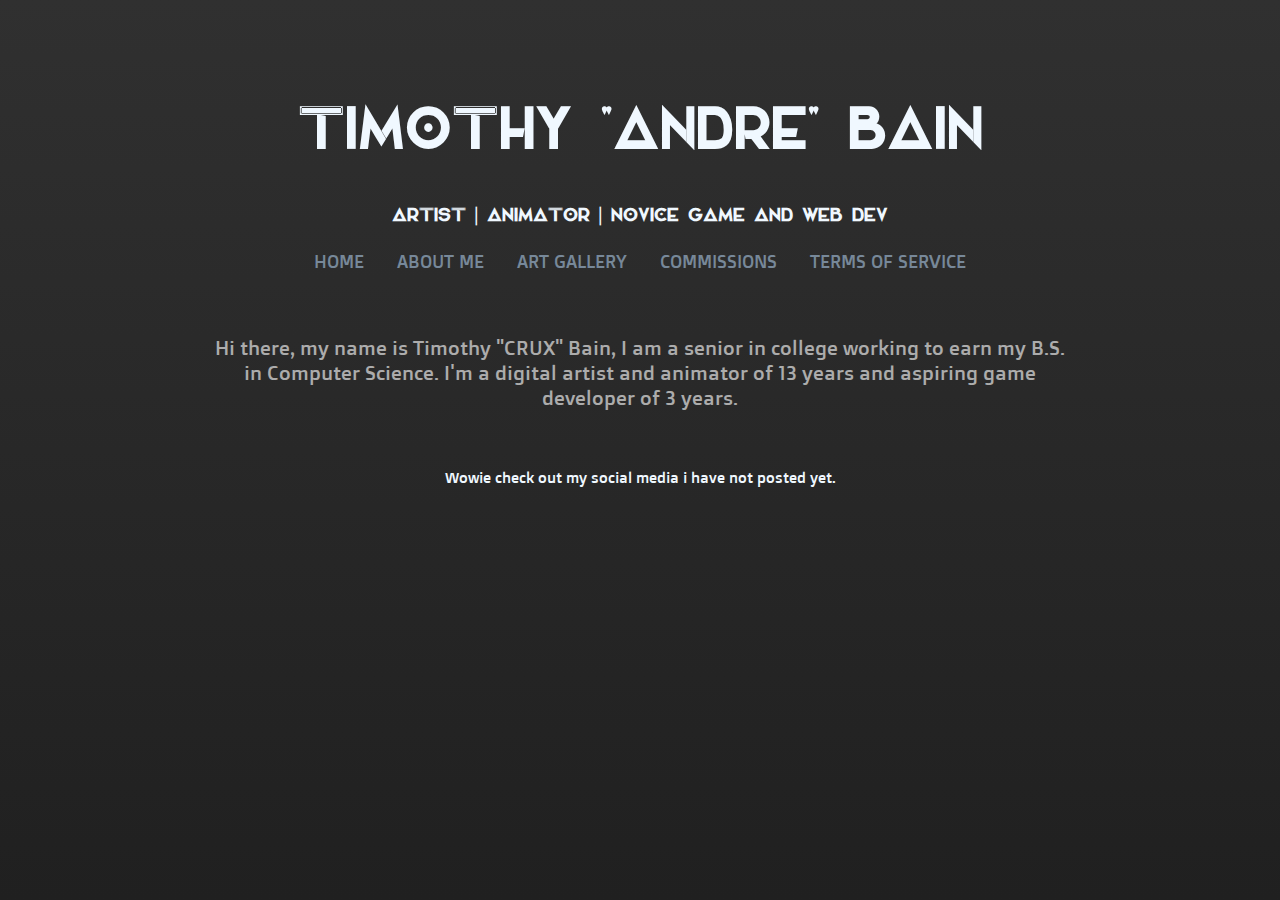
<file: index.html>
<!DOCTYPE html>
<html> 
    <head>
        
        <link rel="stylesheet" href="MainSpreadsheet.css">
        <meta charset="utf-8">

    </head>
            
        <body>

            <header>
                <title>CRYPTIID CRUXX | HOME</title>
                <h1>TIMOTHY "ANDRE" BAIN</h1>
                <h2>ARTIST | ANIMATOR | NOVICE GAME AND WEB DEV</h2>
                <div class = "navigation-bar">
                    <a href="index.html">HOME</a>
                    <a href="aboutme.html">ABOUT ME</a>
                    <div class="art-gallery-dropdown">
                        <a href="#">ART GALLERY</a>
                        <div class="art-gallery-dropdown-content">
                            <a href="#">ANIMATED</a>
                            <a href="#">ILLUSTRATIONS</a>
                            <a href="#">VIDEOS</a>
                        </div>
                    </div>
                    <a href="commissions.html">COMMISSIONS</a>
                    <a href="TermsOfService.html">TERMS OF SERVICE</a>
            </div>

            </header>

            <section>

                <p>Hi there, my name is Timothy "CRUX" Bain, I am a senior in college working to earn my B.S. 
                    in Computer Science. I'm a digital artist and animator of 13 years and 
                    aspiring game developer of 3 years. </p>

            </section>    

        </body>
    
    <footer>
    
        Wowie check out my social media i have not posted yet.
    
    </footer>

</html>
</file>
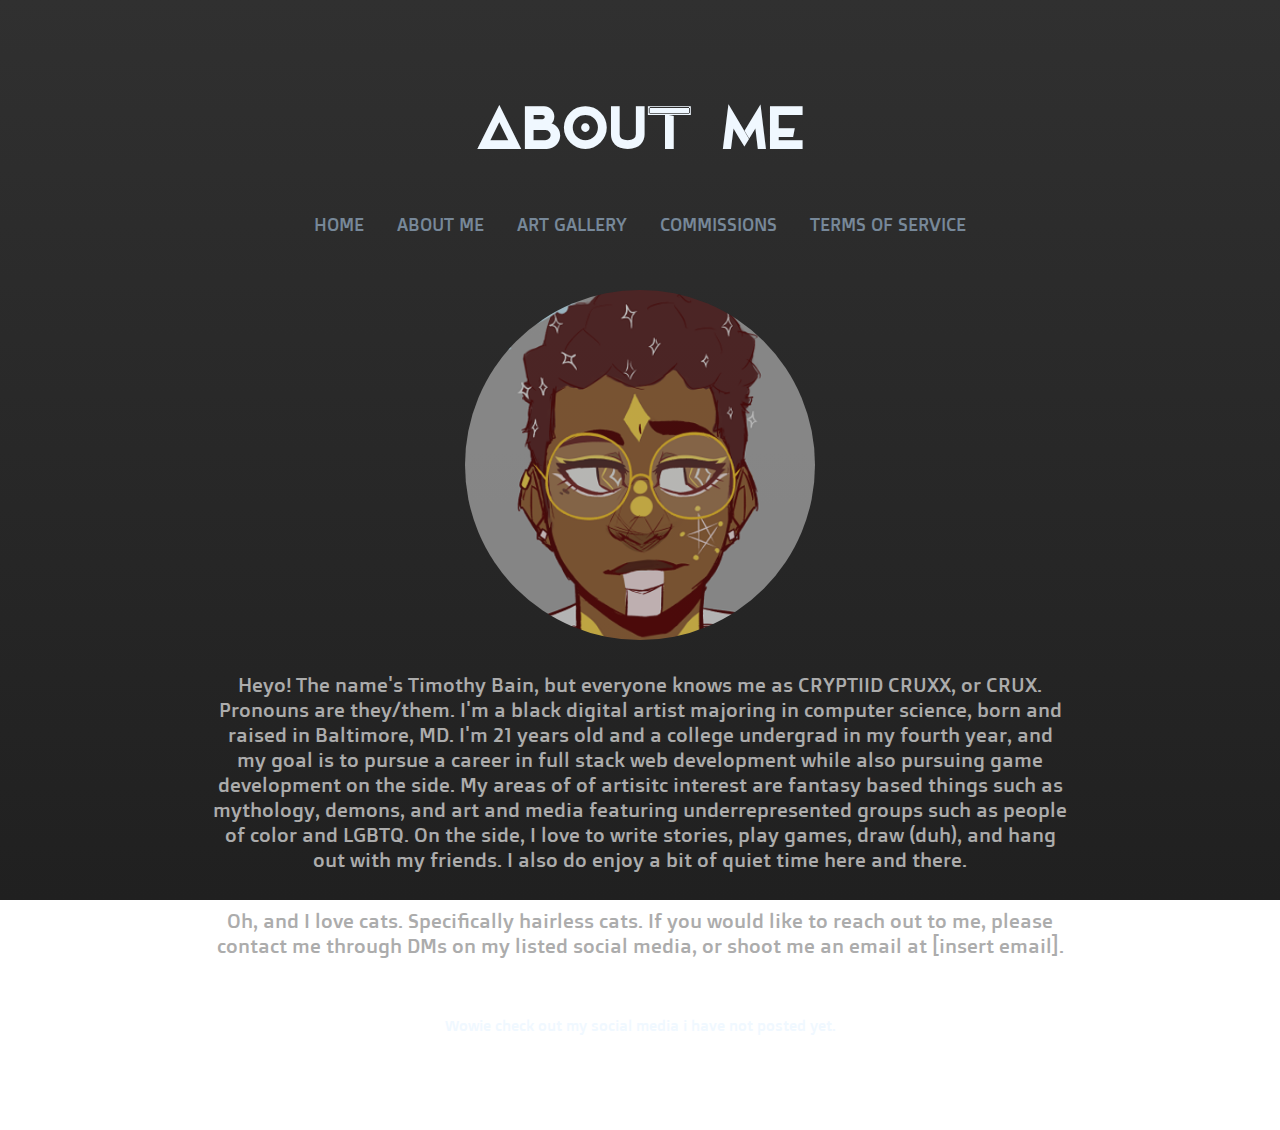
<file: aboutme.html>
<!DOCTYPE html>
<html> 
    <head>
        
        <link rel="stylesheet" href="MainSpreadsheet.css">
        <meta charset="utf-8">

    </head>
            
    <body>

        <header>
    
            <title>CRYPTIID CRUXX | ABOUT ME</title>
            <h1>ABOUT ME</h1>
    
            <div class = "navigation-bar">
                <a href="index.html">HOME</a>
                <a href="aboutme.html">ABOUT ME</a>
                <div class="art-gallery-dropdown">
                    <a href="#">ART GALLERY</a>
                    <div class="art-gallery-dropdown-content">
                        <a href="#">ANIMATED</a>
                        <a href="#">ILLUSTRATIONS</a>
                        <a href="#">VIDEOS</a>
                    </div>
                </div>
                <a href="commissions.html">COMMISSIONS</a>
                <a href="TermsOfService.html">TERMS OF SERVICE</a>
            </div>
            
        </header>
        
        <img class= "rounded" src="images/neuroicon.png" alt="A drawn picture of Cryptid Crux's face">

        <section>

            <p>Heyo! The name's Timothy Bain, but everyone knows me as CRYPTIID CRUXX, or CRUX. Pronouns are 
                they/them. I'm a black digital artist majoring in computer science, born and raised in Baltimore, MD. 
                I'm 21 years old and a college undergrad in my fourth year, and my goal is to pursue a career in full 
                stack web development while also pursuing game development on the side.
                My areas of of artisitc interest are fantasy based things such as mythology, demons, and 
                art and media featuring underrepresented groups such as people of color and LGBTQ. On the side, 
                I love to write stories, play games, draw (duh), and hang out with my friends. I also do enjoy a bit 
                of quiet time here and there.</p>
            
                <p>Oh, and I love cats. Specifically hairless cats. 
                    If you would like to reach out to me, please contact me through DMs on my 
                    listed social media, or shoot me an email at [insert email].</p>
                    
        </section>
    
    </body>
    
    <footer>
    
        Wowie check out my social media i have not posted yet.
    
    </footer>

</html>
</file>
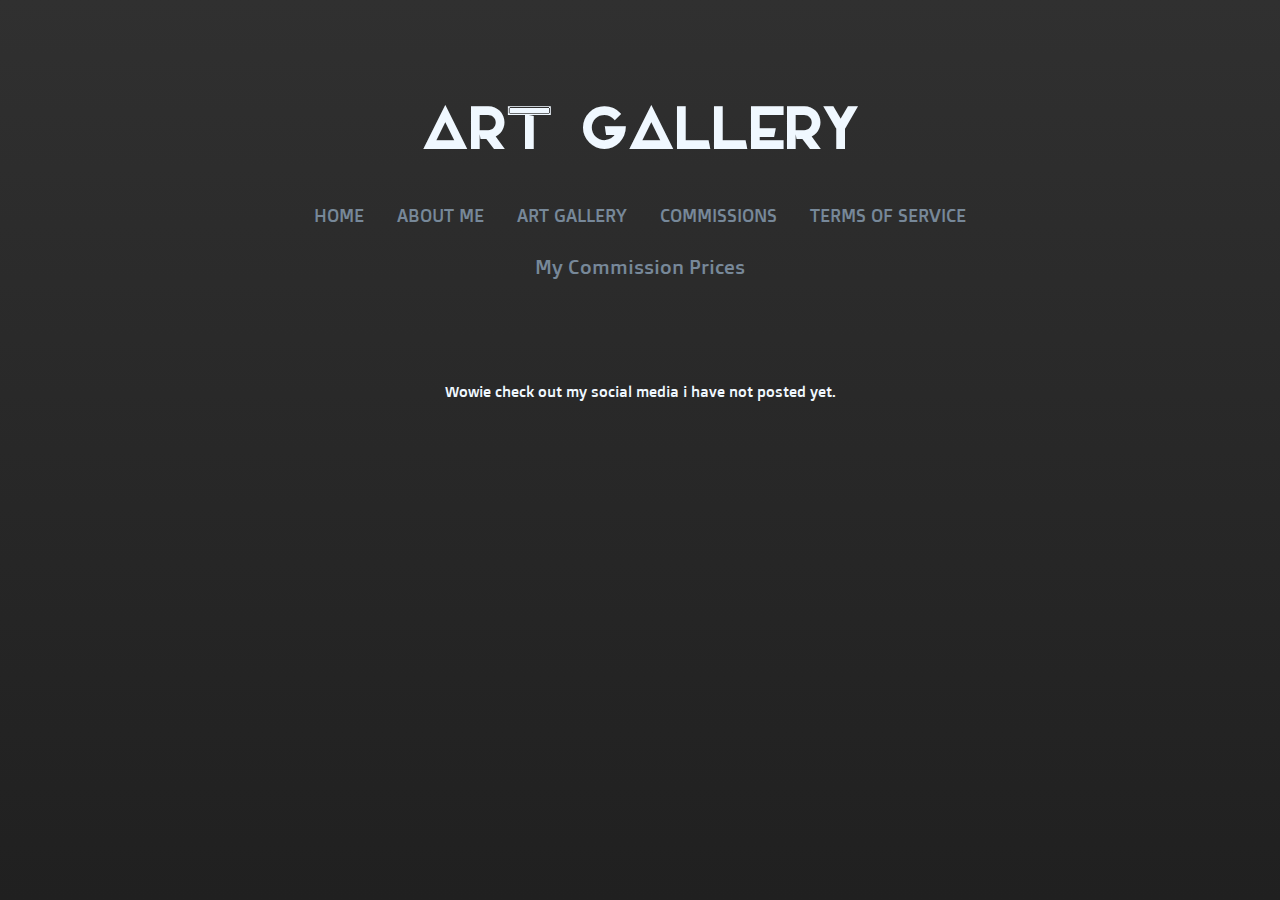
<file: artgallery.html>
<!DOCTYPE html>
<html> 
    
    <head>

        <link rel="stylesheet" href="MainSpreadsheet.css">
        <meta charset="utf-8">
        
    </head>

        <body>
            <header>
                <title>CRYPTIID CRUXX | ART GALLERY</title>
                <h1>ART GALLERY</h1>
            
            </header>
    
                <div class = "navigation-bar">
                        <a href="index.html">HOME</a>
                        <a href="aboutme.html">ABOUT ME</a>
                        <div class="art-gallery-dropdown">
                            <a href="#">ART GALLERY</a>
                            <div class="art-gallery-dropdown-content">
                                <a href="#">ANIMATED</a>
                                <a href="#">ILLUSTRATIONS</a>
                                <a href="#">VIDEOS</a>
                            </div>
                        </div>
                        <a href="commissions.html">COMMISSIONS</a>
                        <a href="TermsOfService.html">TERMS OF SERVICE</a>
                        <p><a href="commissions.html">My Commission Prices</a></p>
                </div>

                <section>

                </section>
                            
        
        </body>
    <footer>
    
        Wowie check out my social media i have not posted yet.
            
    </footer>

</html>
</file>
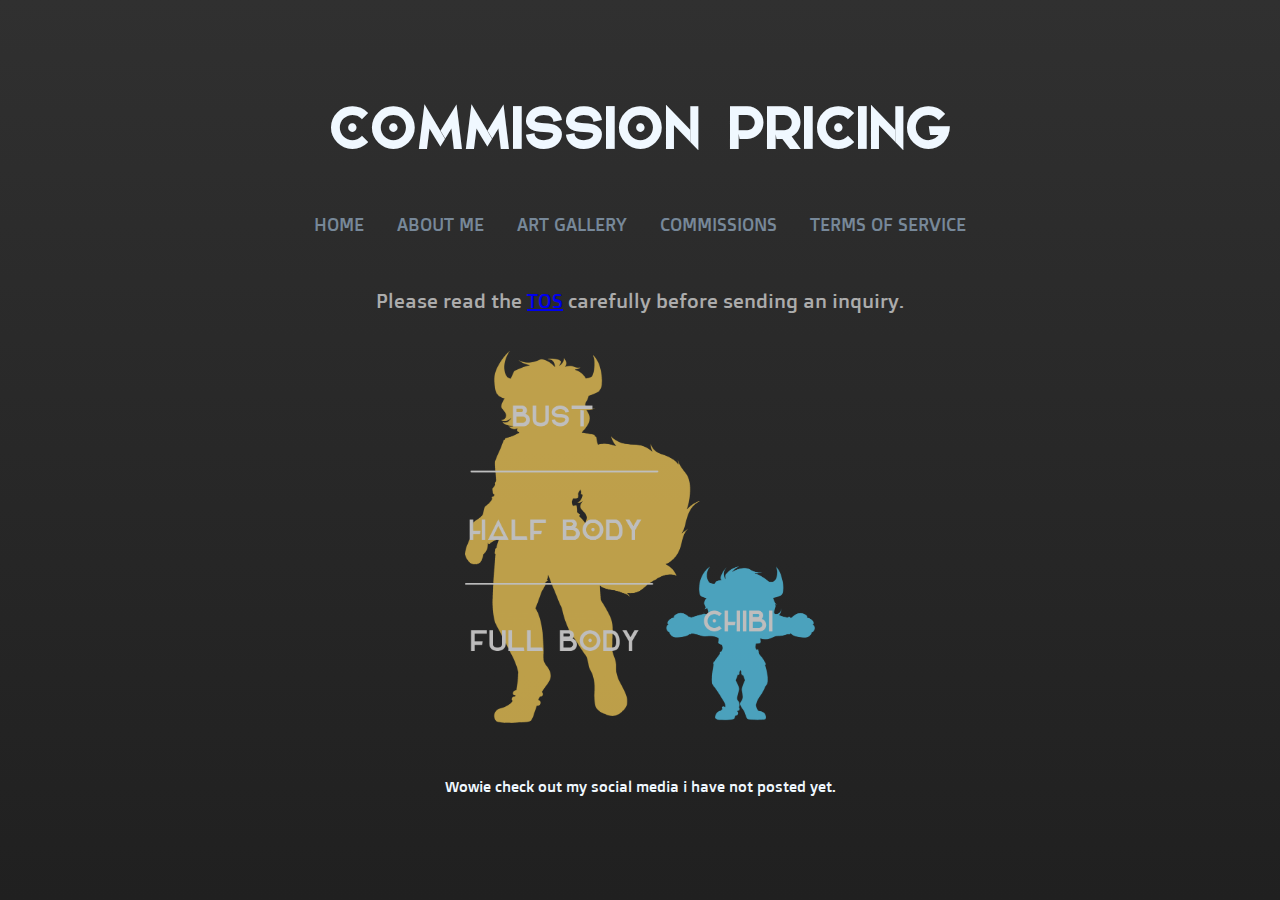
<file: commissions.html>
<!DOCTYPE html>
<html> 
    
    <head>
        
        <link rel="stylesheet" href="MainSpreadsheet.css">
        <meta charset="utf-8">

    </head>

        <body>
            
            <header>
            
                <title>CRYPTIID CRUXX | COMMISSION PRICING</title>
                <h1>COMMISSION PRICING</h1>
                
                <div class = "navigation-bar">
                    <a href="index.html">HOME</a>
                    <a href="aboutme.html">ABOUT ME</a>
                    <div class="art-gallery-dropdown">
                        <a href="#">ART GALLERY</a>
                        <div class="art-gallery-dropdown-content">
                            <a href="#">ANIMATED</a>
                            <a href="#">ILLUSTRATIONS</a>
                            <a href="#">VIDEOS</a>
                        </div>
                    </div>
                    <a href="commissions.html">COMMISSIONS</a>
                    <a href="TermsOfService.html">TERMS OF SERVICE</a>
                </div>
                <p>Please read the <a href="TermsOfService.html">TOS</a> carefully 
                    before sending an inquiry.</p>
            </header>

                <img src="images/ArtPage/artexamples/size.png"/>

        </body>
        
        <footer>
    
            Wowie check out my social media i have not posted yet.
    
        </footer>

</html>
</file>
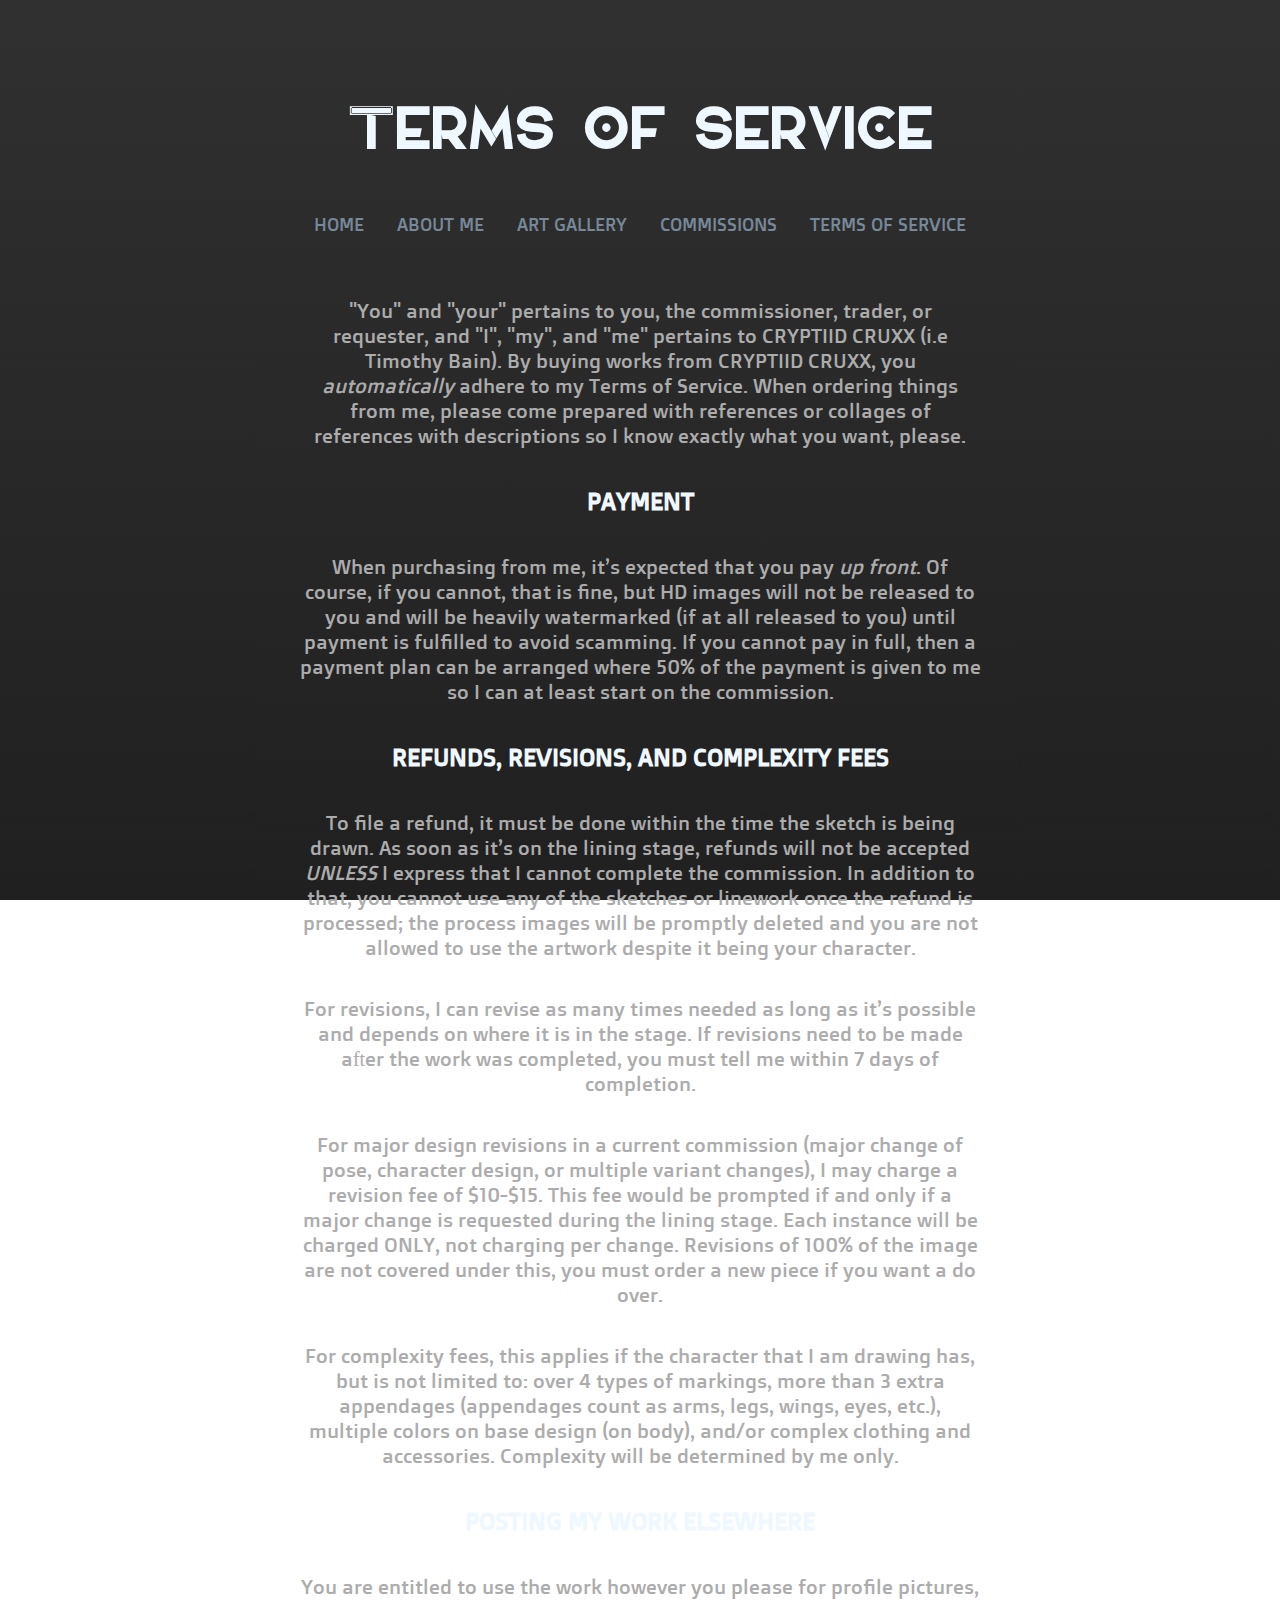
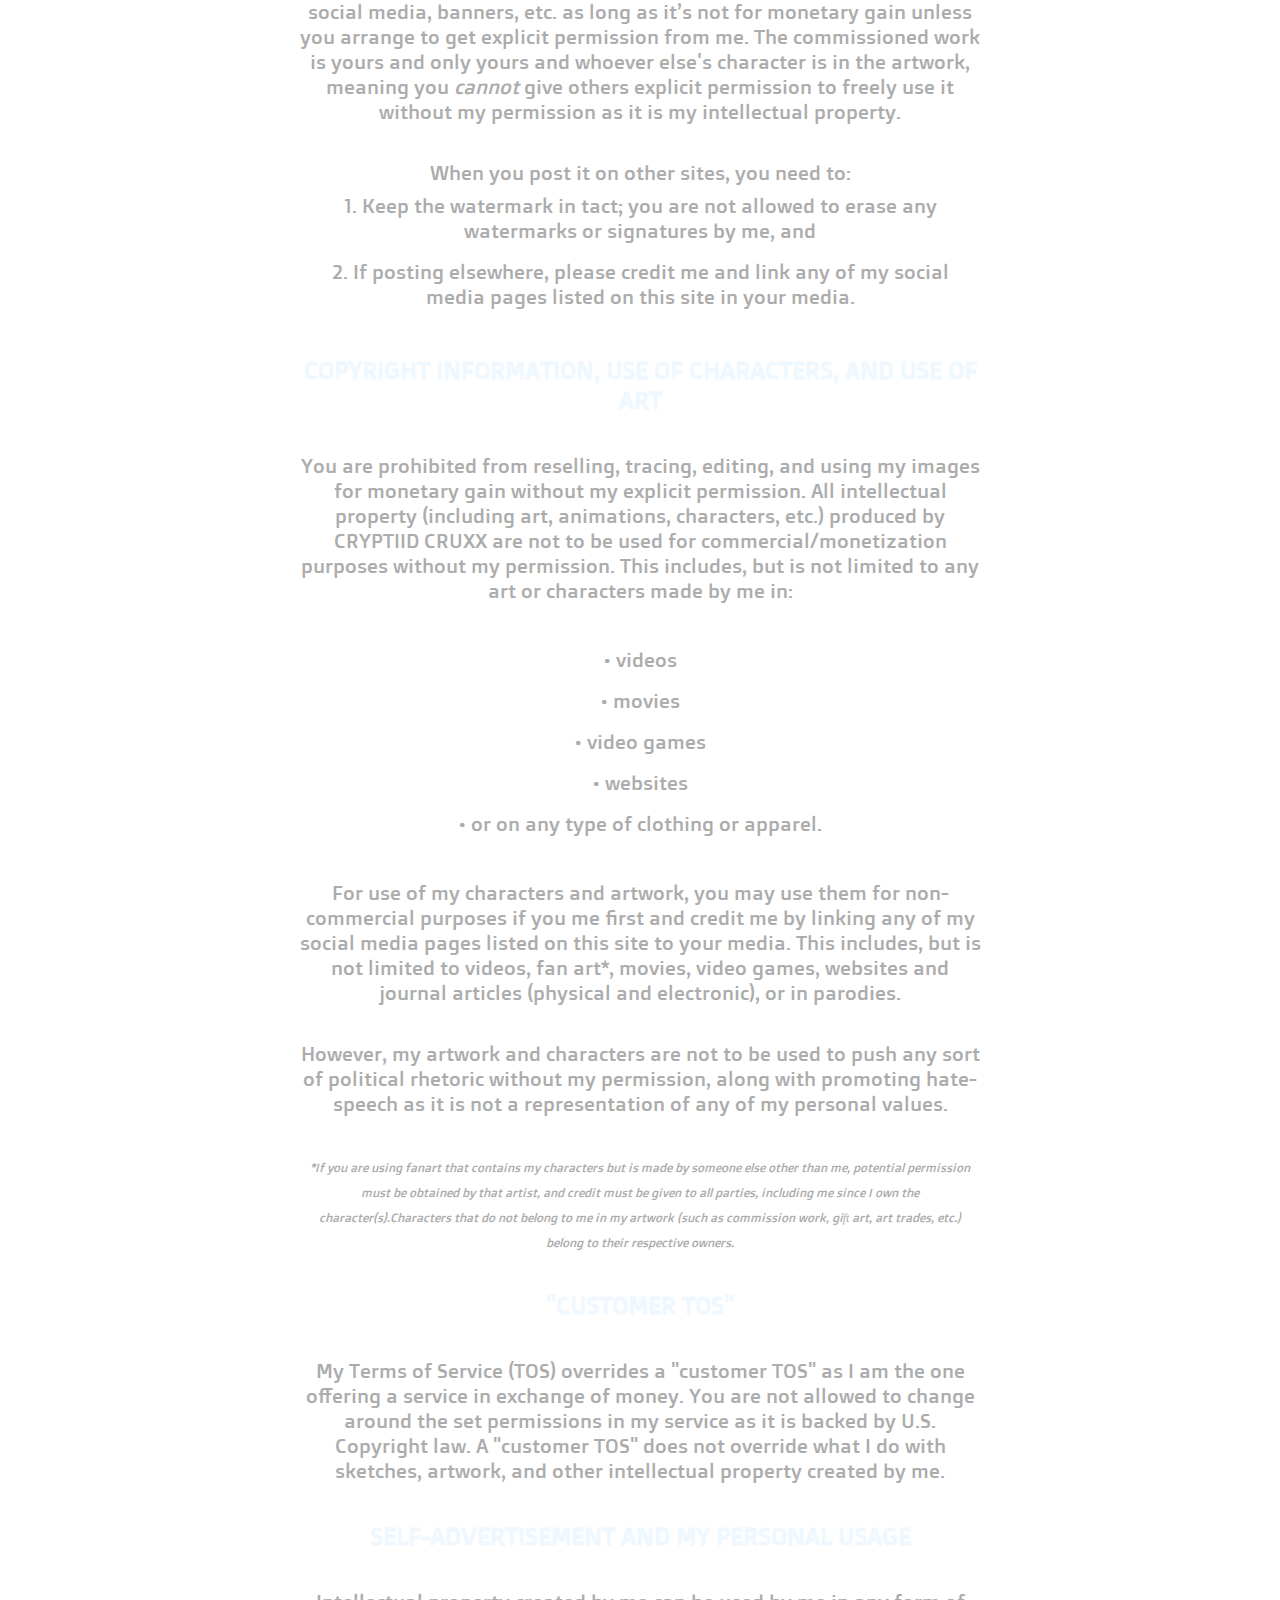
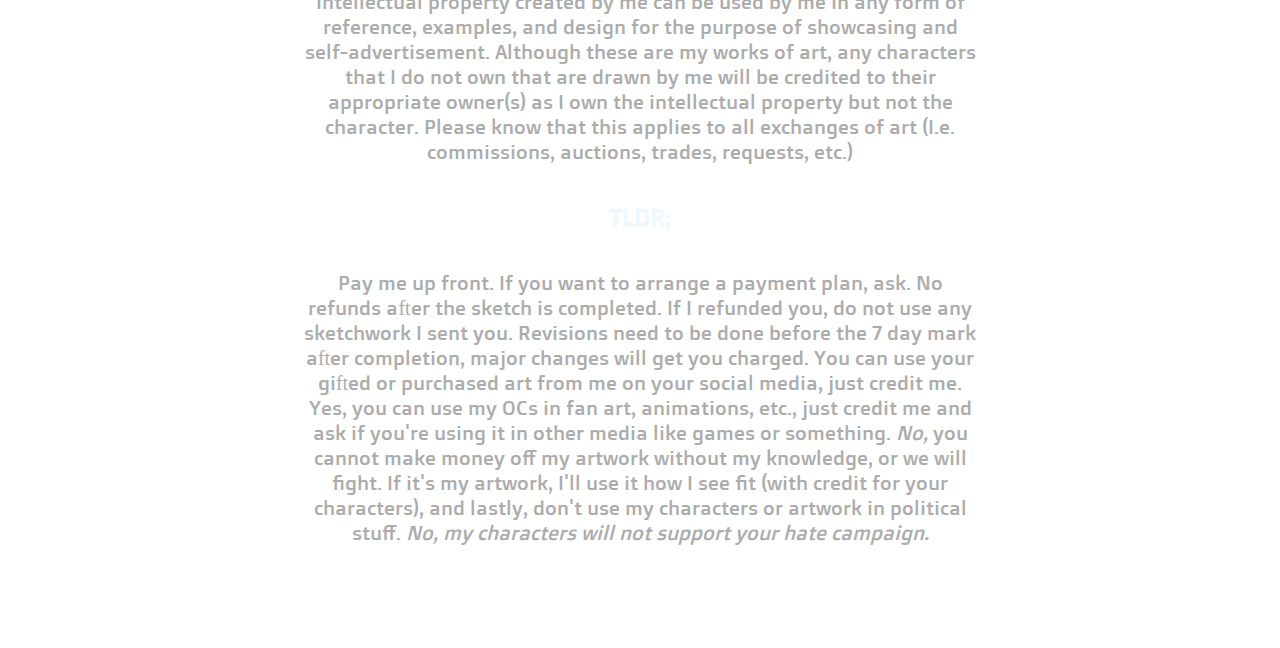
<file: TermsOfService.html>
<!DOCTYPE html>
<html> 
    
    <head>
        
        <link rel="stylesheet" href="MainSpreadsheet.css">
        <meta charset="utf-8">
        
    </head>
    
        <body>

            <header>

                <title>CRYPTIID CRUXX | TERMS OF SERVICE</title>
                <h1>TERMS OF SERVICE</h1>
                <div class = "navigation-bar">
                    <a href="index.html">HOME</a>
                    <a href="aboutme.html">ABOUT ME</a>
                    <div class="art-gallery-dropdown">
                        <a href="#">ART GALLERY</a>
                        <div class="art-gallery-dropdown-content">
                            <a href="#">ANIMATED</a>
                            <a href="#">ILLUSTRATIONS</a>
                            <a href="#">VIDEOS</a>
                        </div>
                    </div>
                    <a href="commissions.html">COMMISSIONS</a>
                    <a href="TermsOfService.html">TERMS OF SERVICE</a>
                </div>

            </header>
                
                <article>

                    <section>

                        <p>"You" and "your" pertains to you, the commissioner, trader, or requester, and "I", "my", 
                            and "me" pertains to CRYPTIID CRUXX (i.e Timothy Bain).

                        By buying works from CRYPTIID CRUXX, you <em>automatically</em> adhere to my Terms of Service. 
                        When ordering things from me, please come prepared with references or collages of references with 
                        descriptions so I know exactly what you want, please.</p>

                    </section>
                    
                    <section>

                        <h2 class="SansSerif">PAYMENT</h2>

                        <p>When purchasing from me, it’s expected that you pay <em>up front</em>. Of course, if you cannot,
                            that is fine, but HD images will not be released to you and will be heavily watermarked 
                            (if at all released to you) until payment is fulfilled to avoid scamming. If you cannot pay 
                            in full, then a payment plan can be arranged where 50% of the payment is given to me so I can 
                            at least start on the commission.</p>
                            
                    </section>
                    
                    <section>

                        <h2 class="SansSerif">REFUNDS, REVISIONS, AND COMPLEXITY FEES</h2>

                        <p>To file a refund, it must be done within the time the sketch is being drawn. As soon as it’s 
                            on the lining stage, refunds will not be accepted <em>UNLESS</em> I express that I cannot 
                            complete the commission. In addition to that, you cannot use any of the sketches or linework 
                            once the refund is processed; the process images will be promptly deleted and you are not 
                            allowed to use the artwork despite it being your character.</p>

                        <p>For revisions, I can revise as many times needed as long as it’s possible and depends on 
                            where it is in the stage. If revisions need to be made after the work was completed, you 
                            must tell me within 7 days of completion.</p>

                        <p>For major design revisions in a current commission (major change of pose, character design, 
                            or multiple variant changes), I may charge a revision fee of $10-$15. This fee would be 
                            prompted if and only if a major change is requested during the lining stage. Each instance 
                            will be charged ONLY, not charging per change. Revisions of 100% of the image are not covered 
                            under this, you must order a new piece if you want a do over.</p>

                        <p>For complexity fees, this applies if the character that I am drawing has, but is not limited 
                            to: over 4 types of markings, more than 3 extra appendages (appendages count as arms, legs, 
                            wings, eyes, etc.), multiple colors on base design (on body), and/or complex clothing and 
                            accessories. Complexity will be determined by me only.</p>

                    </section>
                    
                    <section>

                        <h2 class="SansSerif">POSTING MY WORK ELSEWHERE</h2>

                        <p>You are entitled to use the work however you please for profile pictures, social media, 
                            banners, etc. as long as it’s not for monetary gain unless you arrange to get explicit 
                            permission from me. The commissioned work is yours and only yours and whoever else's 
                            character is in the artwork, meaning you <em>cannot</em> give others explicit permission 
                            to freely use it without my permission as it is my intellectual property.</p>
                        
                        <p>When you post it on other sites, you need to:
                        <span>1. Keep the watermark in tact; you are not allowed to erase any watermarks or signatures 
                            by me, and</span>
                        <span>2. If posting elsewhere, please credit me and link any of my social media pages listed 
                            on this site in your media.</span></p>

                    </section>

                    <section>

                        <h2 class="SansSerif">COPYRIGHT INFORMATION, USE OF CHARACTERS, AND USE OF ART</h2>

                        <p>You are prohibited from reselling, tracing, editing, and using my images for monetary gain 
                            without my explicit permission.
                        All intellectual property (including art, animations, characters, etc.) produced by CRYPTIID 
                        CRUXX are not to be used for commercial/monetization purposes without my permission. This 
                        includes, but is not limited to any art or characters made by me in:</p>
                        
                        <p>
                        <span>• videos</span>
                        <span>• movies</span>
                        <span>• video games</span>
                        <span>• websites</span>
                        <span>• or on any type of clothing or apparel.</span></p>
                        
                        <p>For use of my characters and artwork, you may use them for non-commercial purposes 
                            if you me first and credit me by linking any of my social media pages listed on this site 
                            to your media. This includes, but is not limited to videos, fan art*, movies, video games, 
                            websites and journal articles (physical and electronic), or in parodies.
                        
                        <p>However, my artwork and characters are not to be used to push any sort of political rhetoric 
                            without my permission, along with promoting hate-speech as it is not a representation of any 
                            of my personal values.</p>
                    
                        <p><em class="FootNote">*If you are using fanart that contains my characters but is made by someone 
                            else other than me, potential permission must be obtained by that artist, and credit must be 
                            given to all parties, including me since I own the character(s).Characters that do not belong
                            to me in my artwork (such as commission work, gift art, art trades, etc.) belong to their 
                            respective owners.</em></p>

                    </section>

                    <section>

                        <h2 class="SansSerif">"CUSTOMER TOS"</h2>

                        <p>My Terms of Service (TOS) overrides a "customer TOS" as I am the one offering a service in 
                            exchange of money. You are not allowed to change around the set permissions in my service 
                            as it is backed by U.S. Copyright law. A "customer TOS" does not override what I do with 
                            sketches, artwork, and other intellectual property created by me.
                        </p>

                    </section>

                    <section>

                        <h2 class="SansSerif">SELF-ADVERTISEMENT AND MY PERSONAL USAGE</h2>

                        <p>Intellectual property created by me can be used by me in any form of reference, examples, 
                            and design for the purpose of showcasing and self-advertisement. Although these are my 
                            works of art, any characters that I do not own that are drawn by me will be credited to 
                            their appropriate owner(s) as I own the intellectual property but not the character.

                        Please know that this applies to all exchanges of art (I.e. commissions, auctions, trades, 
                        requests, etc.)</p>

                    </section>

                    <section>

                        <h2 class="SansSerif">TLDR;</h2>
                    
                        <p>Pay me up front. If you want to arrange a payment plan, ask. No refunds after the sketch 
                            is completed. If I refunded you, do not use any sketchwork I sent you. Revisions need to 
                            be done before the 7 day mark after completion, major changes will get you charged. You 
                            can use your gifted or purchased art from me on your social media, just credit me. Yes, 
                            you can use my OCs in fan art, animations, etc., just credit me and ask if you're using 
                            it in other media like games or something. <em>No,</em> you cannot make money off my 
                            artwork without my knowledge, or we will fight. If it's my artwork, I'll use it how I 
                            see fit (with credit for your characters), and lastly, don't use my characters or artwork 
                            in political stuff. <em>No, my characters will not support your hate campaign.</em></p>

                    </section>

                </article>
                
        </body>

</html>
</file>
<file: MainSpreadsheet.css>
/*Basic Page Setup + fonts*/
@font-face{
    
    font-family: elianto;
    src: url("fonts/Elianto-Regular.ttf");
    
}

@font-face{
    
    font-family: doppioOne;
    src: url("fonts/DoppioOne-Regular.ttf");
                
}

article, section{

    margin-left: 10%;
    margin-right: 10%;

}

html{
    
    color: aliceblue;
    background-image: linear-gradient(#303030, #202020);
    background-attachment: fixed;
    text-align: center;
    padding: 10px;
}
header{

    font-size:28px;
    font-family: elianto;
    margin: 30px;
    margin-top: 50px;
    
}

h2{
    
    font-family: elianto;
    font-size: 18px;
    
}            

h2.SansSerif{
                
    font-family: doppioOne;
    font-size: 24px;
    padding: 10px;
}   
em.FootNote{
    
    font-size: 12px;
    
}

h3{

    font-family: doppioOne;
    font-size: 16px;
    margin: 50px;
    padding-left: 20px;
    padding-right: 20px;
}

body{
                
    display: block;
    font-family: doppioOne;
    font-size: 18px;
    margin: 85px;
    
}
p, p span{

    box-sizing: border-box;
    display: block;
    color: #acacac;
    font-family: doppioOne;
    padding: 8px;
    font-size: 20px;
}

footer{
    
    font-family: doppioOne;
    font-size: 15px;
    margin-bottom: 50px;
    margin-top: 50px;
}

a:visited{

    color: aliceblue;
}

.navigation-bar {
    
    display: inline-block;
    font-family: doppioOne;
    font-size: 18px;
    padding-bottom: 25px;
    
}

.navigation-bar a{

    color: lightslategray;
    text-decoration: none;
    padding: 10px 14px;
    transition: opacity .2s ease;
    
}
.navigation-bar a:hover{

    transition: color .2s ease;
    color: aliceblue;

}

img{

    border-radius: 5%;
    height: auto;
    margin: auto;
    max-width: 350px;
    opacity: 70%;
    padding: 10;
    transition: opacity .5s;
}

img:hover{
            
    opacity: 100%;

}

img.rounded{

    border-radius: 50%;

}

.art-gallery-dropdown{

    position: relative;
    display: inline-block;
    
}

.art-gallery-dropdown-content{

    display: none;
    position: fixed;
    background-color: #3b3b3b;
    padding: 10px;
    min-width: 14px;

}

.art-gallery-dropdown:hover .art-gallery-dropdown-content{

    display: block;
    
}
</file>
